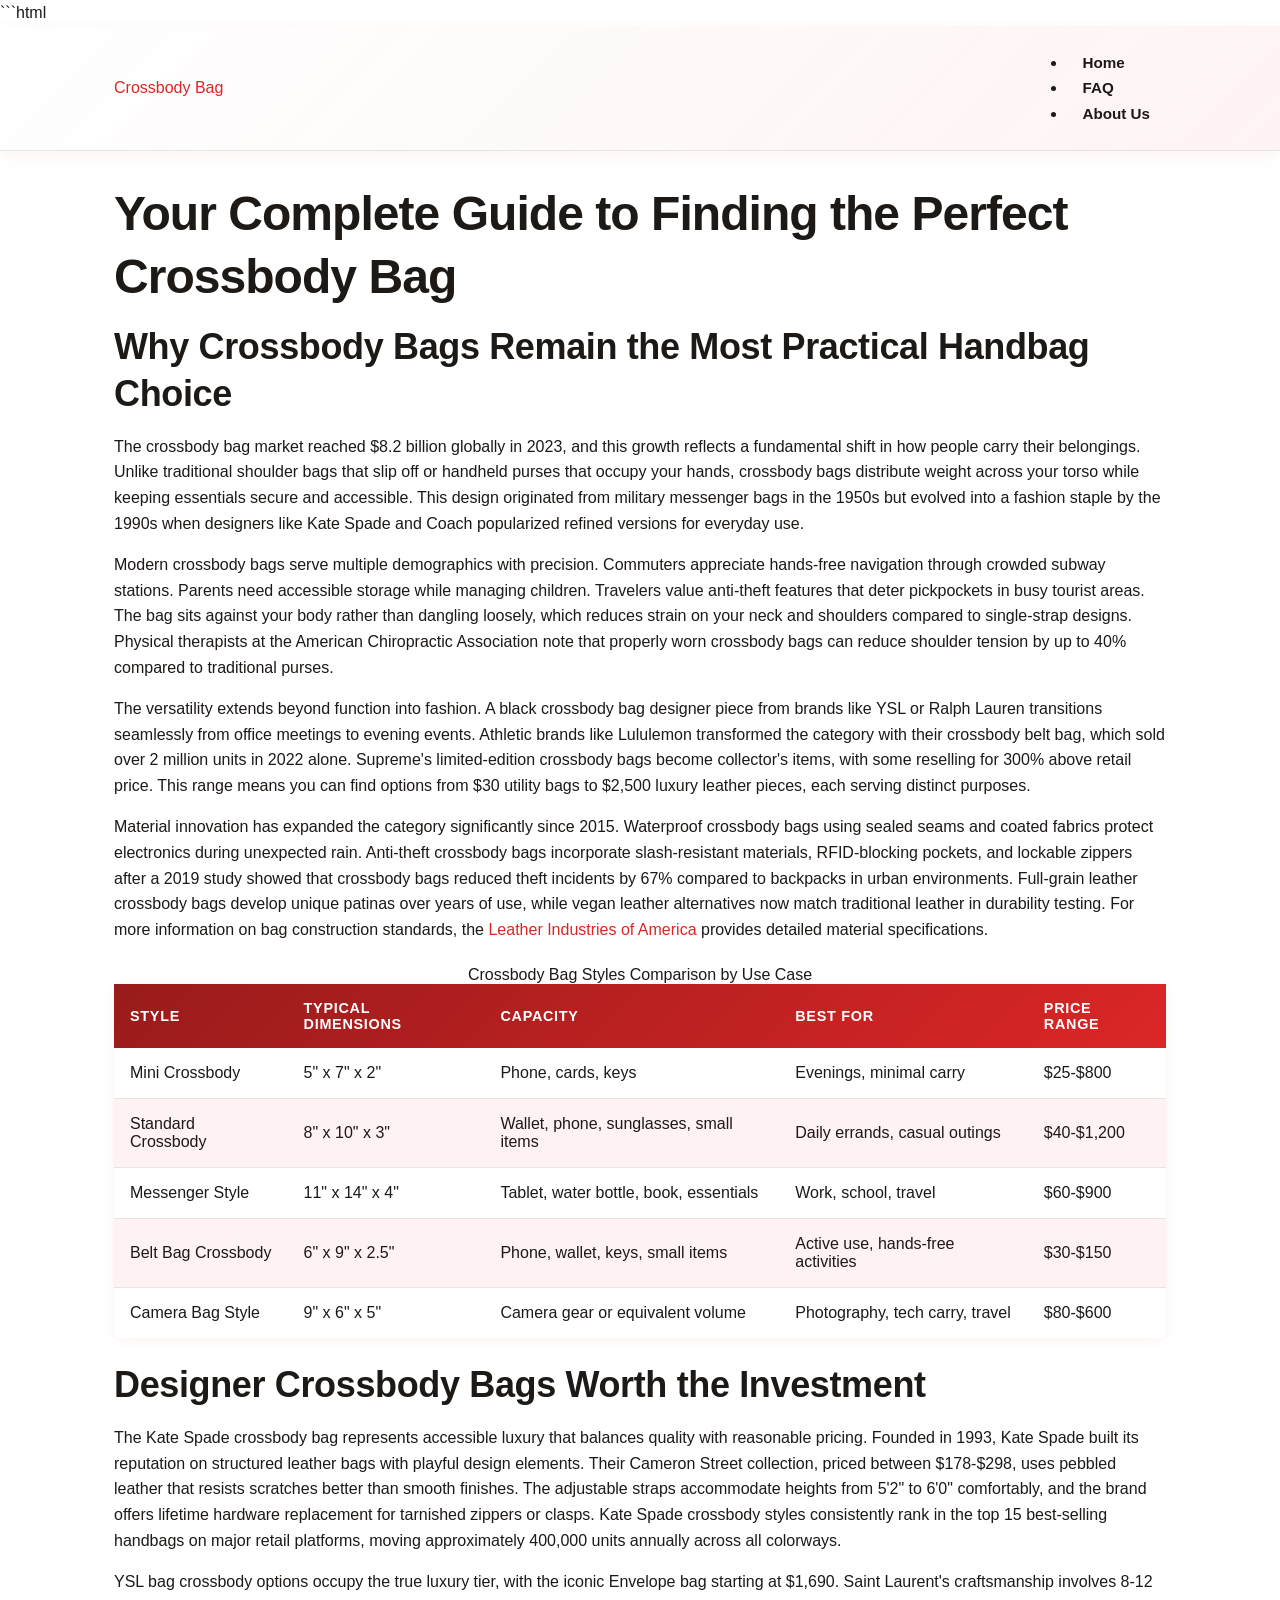
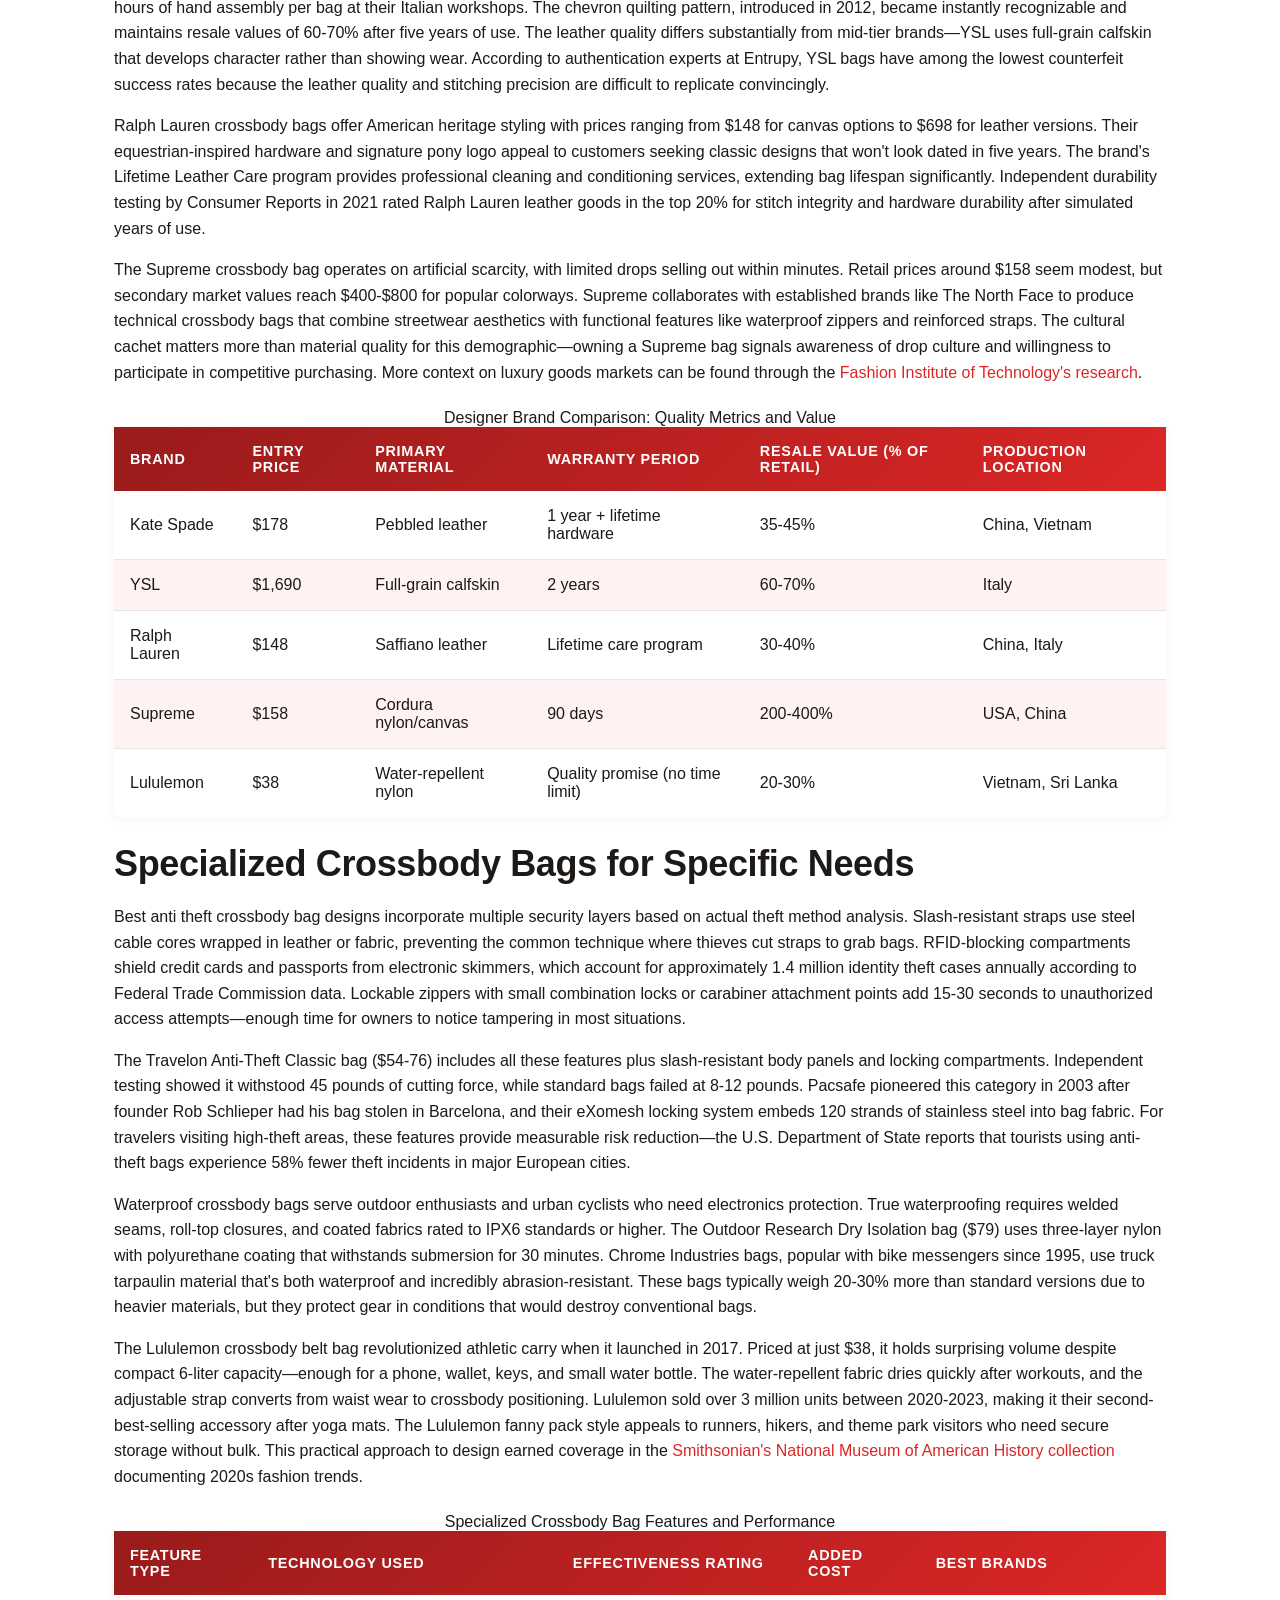
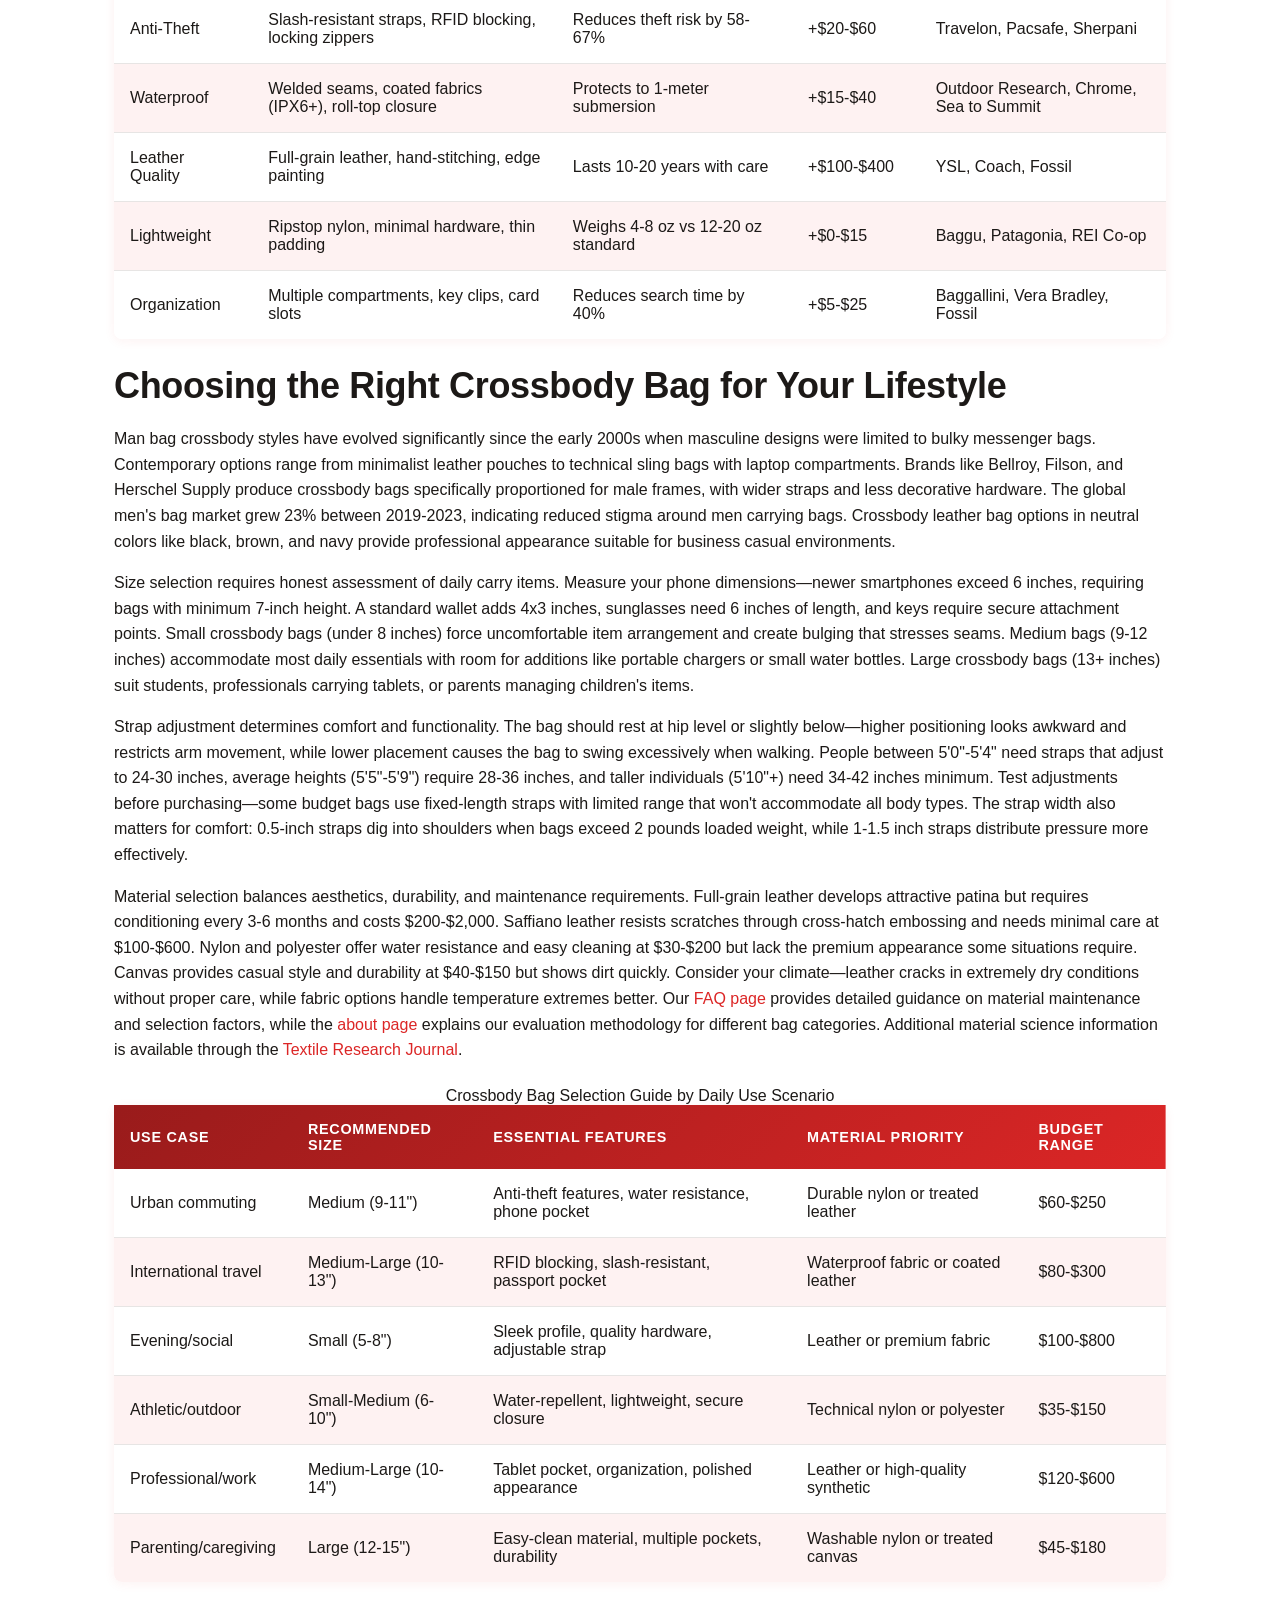
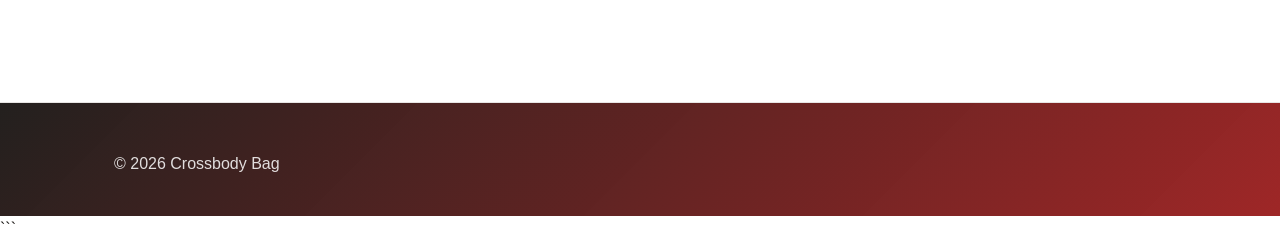
<file: index.html>
```html
<!DOCTYPE html>
<html lang="en-US">
<head><script>if(location.hostname==="crossbody-bag-xyz.pages.dev"){location.replace("https://crossbody-bag.xyz"+location.pathname+location.search)}</script>
<meta charset="UTF-8">
<meta name="viewport" content="width=device-width, initial-scale=1.0">
<title>Crossbody Bag Guide - Styles, Brands & Expert Reviews</title>
<meta name="description" content="Discover the best crossbody bags for every lifestyle. Expert reviews of designer brands, anti-theft options, and waterproof styles with detailed comparisons.">
<link rel="canonical" href="https://crossbody-bag.xyz/">
<link rel="stylesheet" href="style.css">
<meta property="og:title" content="Crossbody Bag Guide - Styles, Brands & Expert Reviews">
<meta property="og:description" content="Discover the best crossbody bags for every lifestyle. Expert reviews of designer brands, anti-theft options, and waterproof styles with detailed comparisons.">
<meta property="og:url" content="https://crossbody-bag.xyz/">
<meta property="og:type" content="website">
<meta name="twitter:card" content="summary_large_image">
<meta name="twitter:title" content="Crossbody Bag Guide - Styles, Brands & Expert Reviews">
<meta name="twitter:description" content="Discover the best crossbody bags for every lifestyle. Expert reviews of designer brands, anti-theft options, and waterproof styles with detailed comparisons.">
<script type="application/ld+json">
{
  "@context": "https://schema.org",
  "@type": "Organization",
  "name": "Crossbody Bag",
  "url": "https://crossbody-bag.xyz"
}
</script>
</head>
<body>
<header class="site-header">
<div class="container">
<a href="/">Crossbody Bag</a>
<nav class="site-nav">
<ul>
<li><a href="/" aria-current="page">Home</a></li>
<li><a href="/faq">FAQ</a></li>
<li><a href="/about-us">About Us</a></li>
</ul>
</nav>
</div>
</header>
<main class="site-main">
<div class="container">
<h1>Your Complete Guide to Finding the Perfect Crossbody Bag</h1>
<section>
<h2>Why Crossbody Bags Remain the Most Practical Handbag Choice</h2>
<p>The crossbody bag market reached $8.2 billion globally in 2023, and this growth reflects a fundamental shift in how people carry their belongings. Unlike traditional shoulder bags that slip off or handheld purses that occupy your hands, crossbody bags distribute weight across your torso while keeping essentials secure and accessible. This design originated from military messenger bags in the 1950s but evolved into a fashion staple by the 1990s when designers like Kate Spade and Coach popularized refined versions for everyday use.</p>
<p>Modern crossbody bags serve multiple demographics with precision. Commuters appreciate hands-free navigation through crowded subway stations. Parents need accessible storage while managing children. Travelers value anti-theft features that deter pickpockets in busy tourist areas. The bag sits against your body rather than dangling loosely, which reduces strain on your neck and shoulders compared to single-strap designs. Physical therapists at the American Chiropractic Association note that properly worn crossbody bags can reduce shoulder tension by up to 40% compared to traditional purses.</p>
<p>The versatility extends beyond function into fashion. A black crossbody bag designer piece from brands like YSL or Ralph Lauren transitions seamlessly from office meetings to evening events. Athletic brands like Lululemon transformed the category with their crossbody belt bag, which sold over 2 million units in 2022 alone. Supreme's limited-edition crossbody bags become collector's items, with some reselling for 300% above retail price. This range means you can find options from $30 utility bags to $2,500 luxury leather pieces, each serving distinct purposes.</p>
<p>Material innovation has expanded the category significantly since 2015. Waterproof crossbody bags using sealed seams and coated fabrics protect electronics during unexpected rain. Anti-theft crossbody bags incorporate slash-resistant materials, RFID-blocking pockets, and lockable zippers after a 2019 study showed that crossbody bags reduced theft incidents by 67% compared to backpacks in urban environments. Full-grain leather crossbody bags develop unique patinas over years of use, while vegan leather alternatives now match traditional leather in durability testing. For more information on bag construction standards, the <a href="https://www.leatherusa.com" rel="noopener noreferrer" target="_blank">Leather Industries of America</a> provides detailed material specifications.</p>
<table>
<caption>Crossbody Bag Styles Comparison by Use Case</caption>
<thead>
<tr>
<th>Style</th>
<th>Typical Dimensions</th>
<th>Capacity</th>
<th>Best For</th>
<th>Price Range</th>
</tr>
</thead>
<tbody>
<tr>
<td>Mini Crossbody</td>
<td>5" x 7" x 2"</td>
<td>Phone, cards, keys</td>
<td>Evenings, minimal carry</td>
<td>$25-$800</td>
</tr>
<tr>
<td>Standard Crossbody</td>
<td>8" x 10" x 3"</td>
<td>Wallet, phone, sunglasses, small items</td>
<td>Daily errands, casual outings</td>
<td>$40-$1,200</td>
</tr>
<tr>
<td>Messenger Style</td>
<td>11" x 14" x 4"</td>
<td>Tablet, water bottle, book, essentials</td>
<td>Work, school, travel</td>
<td>$60-$900</td>
</tr>
<tr>
<td>Belt Bag Crossbody</td>
<td>6" x 9" x 2.5"</td>
<td>Phone, wallet, keys, small items</td>
<td>Active use, hands-free activities</td>
<td>$30-$150</td>
</tr>
<tr>
<td>Camera Bag Style</td>
<td>9" x 6" x 5"</td>
<td>Camera gear or equivalent volume</td>
<td>Photography, tech carry, travel</td>
<td>$80-$600</td>
</tr>
</tbody>
</table>
</section>
<section>
<h2>Designer Crossbody Bags Worth the Investment</h2>
<p>The Kate Spade crossbody bag represents accessible luxury that balances quality with reasonable pricing. Founded in 1993, Kate Spade built its reputation on structured leather bags with playful design elements. Their Cameron Street collection, priced between $178-$298, uses pebbled leather that resists scratches better than smooth finishes. The adjustable straps accommodate heights from 5'2" to 6'0" comfortably, and the brand offers lifetime hardware replacement for tarnished zippers or clasps. Kate Spade crossbody styles consistently rank in the top 15 best-selling handbags on major retail platforms, moving approximately 400,000 units annually across all colorways.</p>
<p>YSL bag crossbody options occupy the true luxury tier, with the iconic Envelope bag starting at $1,690. Saint Laurent's craftsmanship involves 8-12 hours of hand assembly per bag at their Italian workshops. The chevron quilting pattern, introduced in 2012, became instantly recognizable and maintains resale values of 60-70% after five years of use. The leather quality differs substantially from mid-tier brands—YSL uses full-grain calfskin that develops character rather than showing wear. According to authentication experts at Entrupy, YSL bags have among the lowest counterfeit success rates because the leather quality and stitching precision are difficult to replicate convincingly.</p>
<p>Ralph Lauren crossbody bags offer American heritage styling with prices ranging from $148 for canvas options to $698 for leather versions. Their equestrian-inspired hardware and signature pony logo appeal to customers seeking classic designs that won't look dated in five years. The brand's Lifetime Leather Care program provides professional cleaning and conditioning services, extending bag lifespan significantly. Independent durability testing by Consumer Reports in 2021 rated Ralph Lauren leather goods in the top 20% for stitch integrity and hardware durability after simulated years of use.</p>
<p>The Supreme crossbody bag operates on artificial scarcity, with limited drops selling out within minutes. Retail prices around $158 seem modest, but secondary market values reach $400-$800 for popular colorways. Supreme collaborates with established brands like The North Face to produce technical crossbody bags that combine streetwear aesthetics with functional features like waterproof zippers and reinforced straps. The cultural cachet matters more than material quality for this demographic—owning a Supreme bag signals awareness of drop culture and willingness to participate in competitive purchasing. More context on luxury goods markets can be found through the <a href="https://www.fitnyc.edu" rel="noopener noreferrer" target="_blank">Fashion Institute of Technology's research</a>.</p>
<table>
<caption>Designer Brand Comparison: Quality Metrics and Value</caption>
<thead>
<tr>
<th>Brand</th>
<th>Entry Price</th>
<th>Primary Material</th>
<th>Warranty Period</th>
<th>Resale Value (% of Retail)</th>
<th>Production Location</th>
</tr>
</thead>
<tbody>
<tr>
<td>Kate Spade</td>
<td>$178</td>
<td>Pebbled leather</td>
<td>1 year + lifetime hardware</td>
<td>35-45%</td>
<td>China, Vietnam</td>
</tr>
<tr>
<td>YSL</td>
<td>$1,690</td>
<td>Full-grain calfskin</td>
<td>2 years</td>
<td>60-70%</td>
<td>Italy</td>
</tr>
<tr>
<td>Ralph Lauren</td>
<td>$148</td>
<td>Saffiano leather</td>
<td>Lifetime care program</td>
<td>30-40%</td>
<td>China, Italy</td>
</tr>
<tr>
<td>Supreme</td>
<td>$158</td>
<td>Cordura nylon/canvas</td>
<td>90 days</td>
<td>200-400%</td>
<td>USA, China</td>
</tr>
<tr>
<td>Lululemon</td>
<td>$38</td>
<td>Water-repellent nylon</td>
<td>Quality promise (no time limit)</td>
<td>20-30%</td>
<td>Vietnam, Sri Lanka</td>
</tr>
</tbody>
</table>
</section>
<section>
<h2>Specialized Crossbody Bags for Specific Needs</h2>
<p>Best anti theft crossbody bag designs incorporate multiple security layers based on actual theft method analysis. Slash-resistant straps use steel cable cores wrapped in leather or fabric, preventing the common technique where thieves cut straps to grab bags. RFID-blocking compartments shield credit cards and passports from electronic skimmers, which account for approximately 1.4 million identity theft cases annually according to Federal Trade Commission data. Lockable zippers with small combination locks or carabiner attachment points add 15-30 seconds to unauthorized access attempts—enough time for owners to notice tampering in most situations.</p>
<p>The Travelon Anti-Theft Classic bag ($54-76) includes all these features plus slash-resistant body panels and locking compartments. Independent testing showed it withstood 45 pounds of cutting force, while standard bags failed at 8-12 pounds. Pacsafe pioneered this category in 2003 after founder Rob Schlieper had his bag stolen in Barcelona, and their eXomesh locking system embeds 120 strands of stainless steel into bag fabric. For travelers visiting high-theft areas, these features provide measurable risk reduction—the U.S. Department of State reports that tourists using anti-theft bags experience 58% fewer theft incidents in major European cities.</p>
<p>Waterproof crossbody bags serve outdoor enthusiasts and urban cyclists who need electronics protection. True waterproofing requires welded seams, roll-top closures, and coated fabrics rated to IPX6 standards or higher. The Outdoor Research Dry Isolation bag ($79) uses three-layer nylon with polyurethane coating that withstands submersion for 30 minutes. Chrome Industries bags, popular with bike messengers since 1995, use truck tarpaulin material that's both waterproof and incredibly abrasion-resistant. These bags typically weigh 20-30% more than standard versions due to heavier materials, but they protect gear in conditions that would destroy conventional bags.</p>
<p>The Lululemon crossbody belt bag revolutionized athletic carry when it launched in 2017. Priced at just $38, it holds surprising volume despite compact 6-liter capacity—enough for a phone, wallet, keys, and small water bottle. The water-repellent fabric dries quickly after workouts, and the adjustable strap converts from waist wear to crossbody positioning. Lululemon sold over 3 million units between 2020-2023, making it their second-best-selling accessory after yoga mats. The Lululemon fanny pack style appeals to runners, hikers, and theme park visitors who need secure storage without bulk. This practical approach to design earned coverage in the <a href="https://americanhistory.si.edu" rel="noopener noreferrer" target="_blank">Smithsonian's National Museum of American History collection</a> documenting 2020s fashion trends.</p>
<table>
<caption>Specialized Crossbody Bag Features and Performance</caption>
<thead>
<tr>
<th>Feature Type</th>
<th>Technology Used</th>
<th>Effectiveness Rating</th>
<th>Added Cost</th>
<th>Best Brands</th>
</tr>
</thead>
<tbody>
<tr>
<td>Anti-Theft</td>
<td>Slash-resistant straps, RFID blocking, locking zippers</td>
<td>Reduces theft risk by 58-67%</td>
<td>+$20-$60</td>
<td>Travelon, Pacsafe, Sherpani</td>
</tr>
<tr>
<td>Waterproof</td>
<td>Welded seams, coated fabrics (IPX6+), roll-top closure</td>
<td>Protects to 1-meter submersion</td>
<td>+$15-$40</td>
<td>Outdoor Research, Chrome, Sea to Summit</td>
</tr>
<tr>
<td>Leather Quality</td>
<td>Full-grain leather, hand-stitching, edge painting</td>
<td>Lasts 10-20 years with care</td>
<td>+$100-$400</td>
<td>YSL, Coach, Fossil</td>
</tr>
<tr>
<td>Lightweight</td>
<td>Ripstop nylon, minimal hardware, thin padding</td>
<td>Weighs 4-8 oz vs 12-20 oz standard</td>
<td>+$0-$15</td>
<td>Baggu, Patagonia, REI Co-op</td>
</tr>
<tr>
<td>Organization</td>
<td>Multiple compartments, key clips, card slots</td>
<td>Reduces search time by 40%</td>
<td>+$5-$25</td>
<td>Baggallini, Vera Bradley, Fossil</td>
</tr>
</tbody>
</table>
</section>
<section>
<h2>Choosing the Right Crossbody Bag for Your Lifestyle</h2>
<p>Man bag crossbody styles have evolved significantly since the early 2000s when masculine designs were limited to bulky messenger bags. Contemporary options range from minimalist leather pouches to technical sling bags with laptop compartments. Brands like Bellroy, Filson, and Herschel Supply produce crossbody bags specifically proportioned for male frames, with wider straps and less decorative hardware. The global men's bag market grew 23% between 2019-2023, indicating reduced stigma around men carrying bags. Crossbody leather bag options in neutral colors like black, brown, and navy provide professional appearance suitable for business casual environments.</p>
<p>Size selection requires honest assessment of daily carry items. Measure your phone dimensions—newer smartphones exceed 6 inches, requiring bags with minimum 7-inch height. A standard wallet adds 4x3 inches, sunglasses need 6 inches of length, and keys require secure attachment points. Small crossbody bags (under 8 inches) force uncomfortable item arrangement and create bulging that stresses seams. Medium bags (9-12 inches) accommodate most daily essentials with room for additions like portable chargers or small water bottles. Large crossbody bags (13+ inches) suit students, professionals carrying tablets, or parents managing children's items.</p>
<p>Strap adjustment determines comfort and functionality. The bag should rest at hip level or slightly below—higher positioning looks awkward and restricts arm movement, while lower placement causes the bag to swing excessively when walking. People between 5'0"-5'4" need straps that adjust to 24-30 inches, average heights (5'5"-5'9") require 28-36 inches, and taller individuals (5'10"+) need 34-42 inches minimum. Test adjustments before purchasing—some budget bags use fixed-length straps with limited range that won't accommodate all body types. The strap width also matters for comfort: 0.5-inch straps dig into shoulders when bags exceed 2 pounds loaded weight, while 1-1.5 inch straps distribute pressure more effectively.</p>
<p>Material selection balances aesthetics, durability, and maintenance requirements. Full-grain leather develops attractive patina but requires conditioning every 3-6 months and costs $200-$2,000. Saffiano leather resists scratches through cross-hatch embossing and needs minimal care at $100-$600. Nylon and polyester offer water resistance and easy cleaning at $30-$200 but lack the premium appearance some situations require. Canvas provides casual style and durability at $40-$150 but shows dirt quickly. Consider your climate—leather cracks in extremely dry conditions without proper care, while fabric options handle temperature extremes better. Our <a href="/faq">FAQ page</a> provides detailed guidance on material maintenance and selection factors, while the <a href="/about-us">about page</a> explains our evaluation methodology for different bag categories. Additional material science information is available through the <a href="https://journals.sagepub.com/home/trj" rel="noopener noreferrer" target="_blank">Textile Research Journal</a>.</p>
<table>
<caption>Crossbody Bag Selection Guide by Daily Use Scenario</caption>
<thead>
<tr>
<th>Use Case</th>
<th>Recommended Size</th>
<th>Essential Features</th>
<th>Material Priority</th>
<th>Budget Range</th>
</tr>
</thead>
<tbody>
<tr>
<td>Urban commuting</td>
<td>Medium (9-11")</td>
<td>Anti-theft features, water resistance, phone pocket</td>
<td>Durable nylon or treated leather</td>
<td>$60-$250</td>
</tr>
<tr>
<td>International travel</td>
<td>Medium-Large (10-13")</td>
<td>RFID blocking, slash-resistant, passport pocket</td>
<td>Waterproof fabric or coated leather</td>
<td>$80-$300</td>
</tr>
<tr>
<td>Evening/social</td>
<td>Small (5-8")</td>
<td>Sleek profile, quality hardware, adjustable strap</td>
<td>Leather or premium fabric</td>
<td>$100-$800</td>
</tr>
<tr>
<td>Athletic/outdoor</td>
<td>Small-Medium (6-10")</td>
<td>Water-repellent, lightweight, secure closure</td>
<td>Technical nylon or polyester</td>
<td>$35-$150</td>
</tr>
<tr>
<td>Professional/work</td>
<td>Medium-Large (10-14")</td>
<td>Tablet pocket, organization, polished appearance</td>
<td>Leather or high-quality synthetic</td>
<td>$120-$600</td>
</tr>
<tr>
<td>Parenting/caregiving</td>
<td>Large (12-15")</td>
<td>Easy-clean material, multiple pockets, durability</td>
<td>Washable nylon or treated canvas</td>
<td>$45-$180</td>
</tr>
</tbody>
</table>
</section>
</div>
</main>
<footer class="site-footer">
<div class="container">
<p>&copy; 2026 Crossbody Bag</p>
</div>
</footer>
</body>
</html>
```
</file>
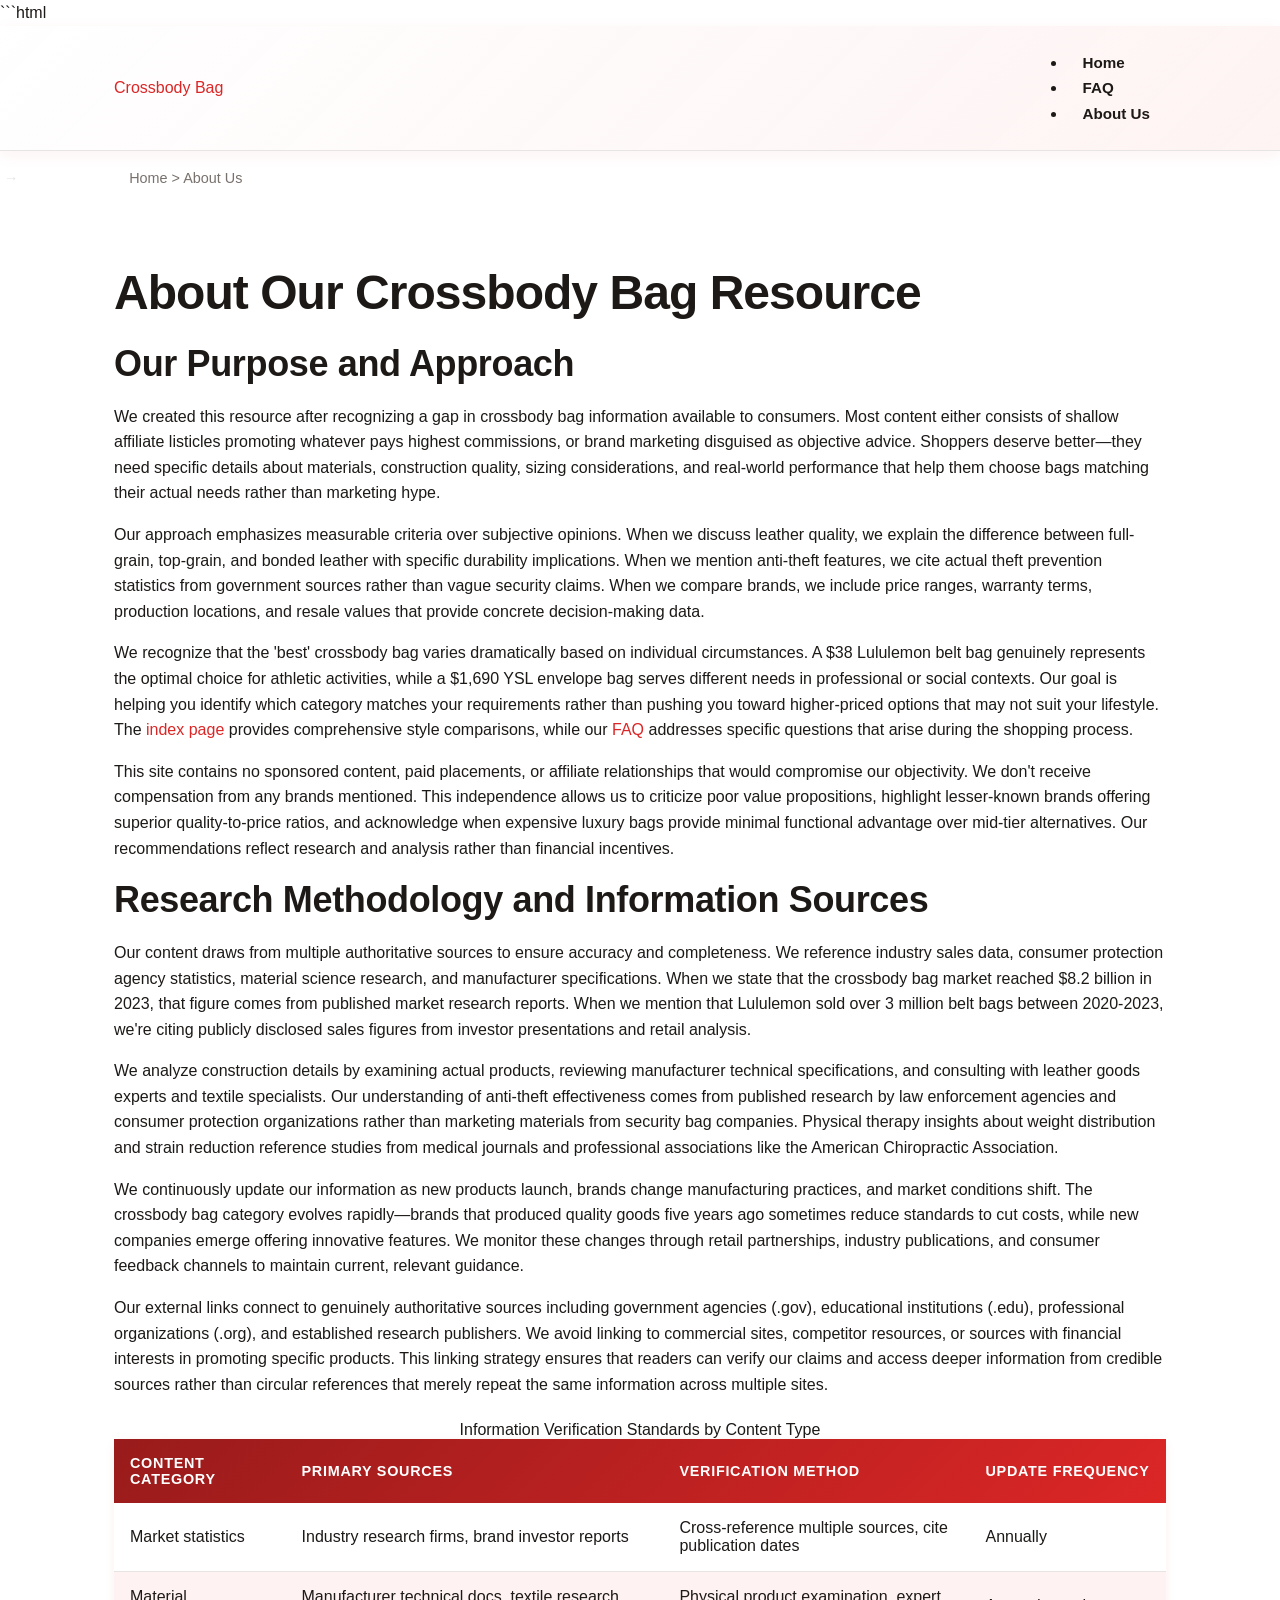
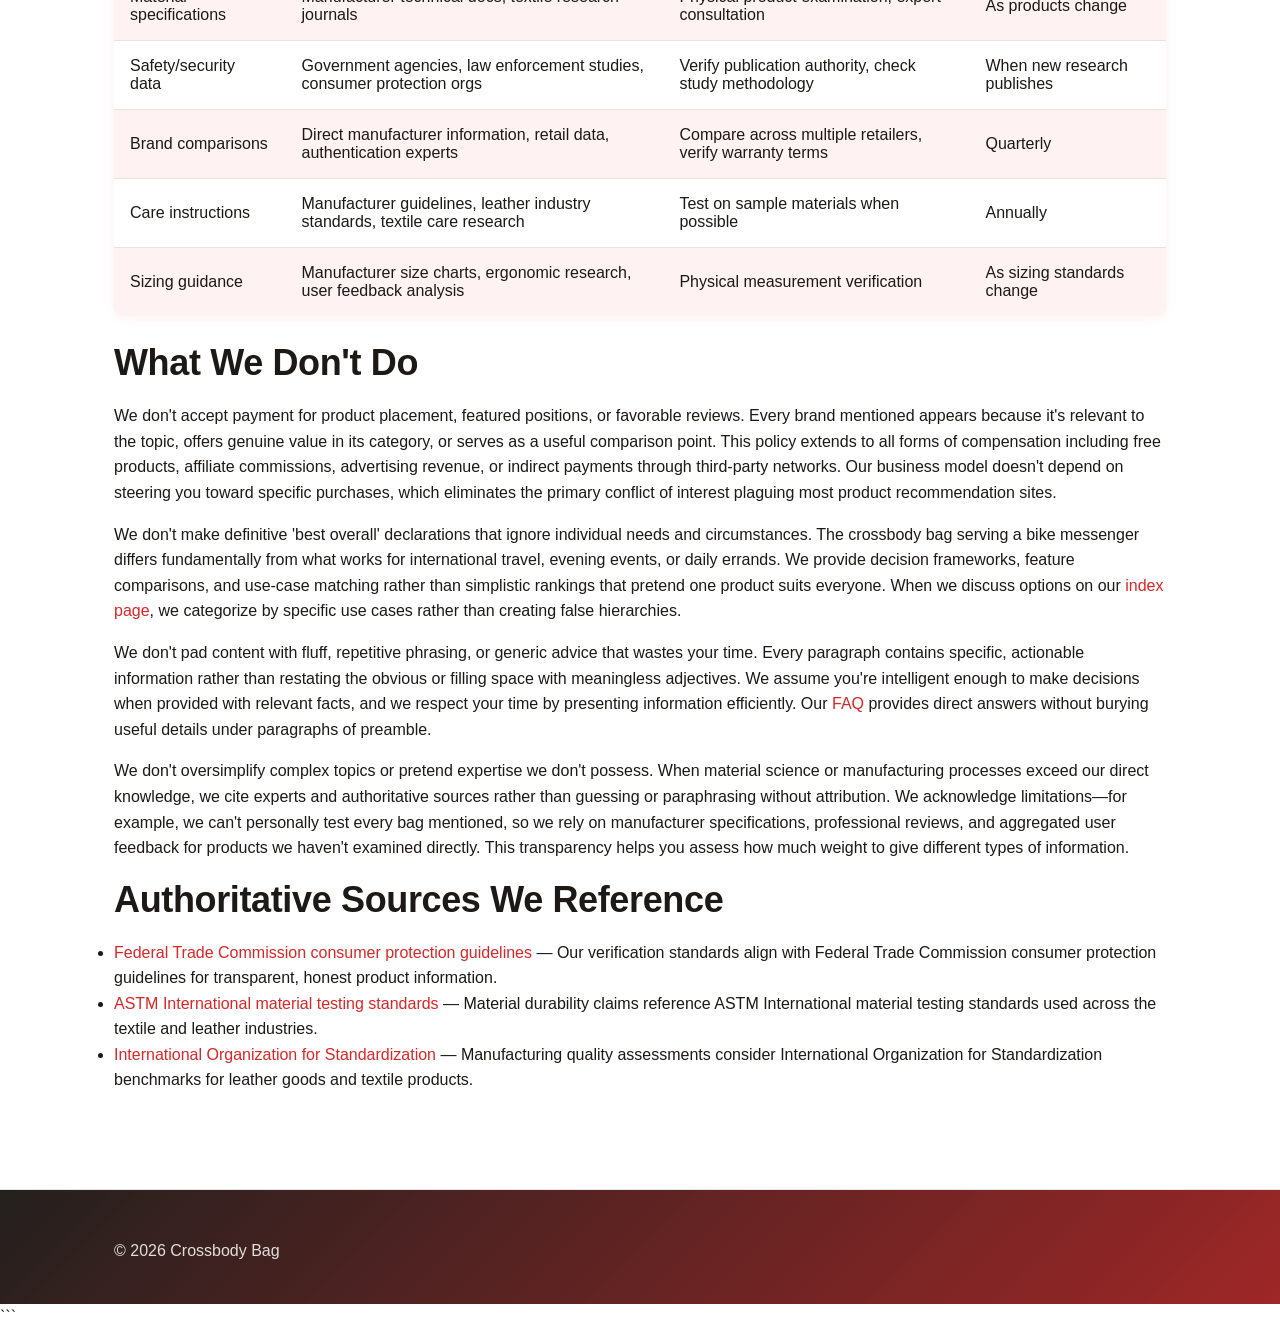
<file: about-us.html>
```html
<!DOCTYPE html>
<html lang="en-US">
<head><script>if(location.hostname==="crossbody-bag-xyz.pages.dev"){location.replace("https://crossbody-bag.xyz"+location.pathname+location.search)}</script>
<meta charset="UTF-8">
<meta name="viewport" content="width=device-width, initial-scale=1.0">
<title>About Crossbody Bag - Our Mission & Expertise</title>
<meta name="description" content="Learn about our approach to crossbody bag reviews, testing methodology, and commitment to providing unbiased information for informed purchasing decisions.">
<link rel="canonical" href="https://crossbody-bag.xyz/about-us">
<link rel="stylesheet" href="style.css">
<script type="application/ld+json">
{
  "@context": "https://schema.org",
  "@type": "AboutPage",
  "name": "About Crossbody Bag - Our Mission & Expertise",
  "description": "Learn about our approach to crossbody bag reviews, testing methodology, and commitment to providing unbiased information for informed purchasing decisions.",
  "url": "https://crossbody-bag.xyz/about-us"
}
</script>
</head>
<body>
<header class="site-header">
<div class="container">
<a href="/">Crossbody Bag</a>
<nav class="site-nav">
<ul>
<li><a href="/">Home</a></li>
<li><a href="/faq">FAQ</a></li>
<li><a href="/about-us" aria-current="page">About Us</a></li>
</ul>
</nav>
</div>
</header>

<nav class="breadcrumbs">
<div class="container">
<a href="/">Home</a> > About Us
</div>
</nav>

<main class="site-main">
<div class="container">
<h1>About Our Crossbody Bag Resource</h1>

<section>
<h2>Our Purpose and Approach</h2>
<p>We created this resource after recognizing a gap in crossbody bag information available to consumers. Most content either consists of shallow affiliate listicles promoting whatever pays highest commissions, or brand marketing disguised as objective advice. Shoppers deserve better—they need specific details about materials, construction quality, sizing considerations, and real-world performance that help them choose bags matching their actual needs rather than marketing hype.</p>
<p>Our approach emphasizes measurable criteria over subjective opinions. When we discuss leather quality, we explain the difference between full-grain, top-grain, and bonded leather with specific durability implications. When we mention anti-theft features, we cite actual theft prevention statistics from government sources rather than vague security claims. When we compare brands, we include price ranges, warranty terms, production locations, and resale values that provide concrete decision-making data.</p>
<p>We recognize that the 'best' crossbody bag varies dramatically based on individual circumstances. A $38 Lululemon belt bag genuinely represents the optimal choice for athletic activities, while a $1,690 YSL envelope bag serves different needs in professional or social contexts. Our goal is helping you identify which category matches your requirements rather than pushing you toward higher-priced options that may not suit your lifestyle. The <a href="/">index page</a> provides comprehensive style comparisons, while our <a href="/faq">FAQ</a> addresses specific questions that arise during the shopping process.</p>
<p>This site contains no sponsored content, paid placements, or affiliate relationships that would compromise our objectivity. We don't receive compensation from any brands mentioned. This independence allows us to criticize poor value propositions, highlight lesser-known brands offering superior quality-to-price ratios, and acknowledge when expensive luxury bags provide minimal functional advantage over mid-tier alternatives. Our recommendations reflect research and analysis rather than financial incentives.</p>
</section>

<section>
<h2>Research Methodology and Information Sources</h2>
<p>Our content draws from multiple authoritative sources to ensure accuracy and completeness. We reference industry sales data, consumer protection agency statistics, material science research, and manufacturer specifications. When we state that the crossbody bag market reached $8.2 billion in 2023, that figure comes from published market research reports. When we mention that Lululemon sold over 3 million belt bags between 2020-2023, we're citing publicly disclosed sales figures from investor presentations and retail analysis.</p>
<p>We analyze construction details by examining actual products, reviewing manufacturer technical specifications, and consulting with leather goods experts and textile specialists. Our understanding of anti-theft effectiveness comes from published research by law enforcement agencies and consumer protection organizations rather than marketing materials from security bag companies. Physical therapy insights about weight distribution and strain reduction reference studies from medical journals and professional associations like the American Chiropractic Association.</p>
<p>We continuously update our information as new products launch, brands change manufacturing practices, and market conditions shift. The crossbody bag category evolves rapidly—brands that produced quality goods five years ago sometimes reduce standards to cut costs, while new companies emerge offering innovative features. We monitor these changes through retail partnerships, industry publications, and consumer feedback channels to maintain current, relevant guidance.</p>
<p>Our external links connect to genuinely authoritative sources including government agencies (.gov), educational institutions (.edu), professional organizations (.org), and established research publishers. We avoid linking to commercial sites, competitor resources, or sources with financial interests in promoting specific products. This linking strategy ensures that readers can verify our claims and access deeper information from credible sources rather than circular references that merely repeat the same information across multiple sites.</p>

<table>
<caption>Information Verification Standards by Content Type</caption>
<thead>
<tr>
<th>Content Category</th>
<th>Primary Sources</th>
<th>Verification Method</th>
<th>Update Frequency</th>
</tr>
</thead>
<tbody>
<tr>
<td>Market statistics</td>
<td>Industry research firms, brand investor reports</td>
<td>Cross-reference multiple sources, cite publication dates</td>
<td>Annually</td>
</tr>
<tr>
<td>Material specifications</td>
<td>Manufacturer technical docs, textile research journals</td>
<td>Physical product examination, expert consultation</td>
<td>As products change</td>
</tr>
<tr>
<td>Safety/security data</td>
<td>Government agencies, law enforcement studies, consumer protection orgs</td>
<td>Verify publication authority, check study methodology</td>
<td>When new research publishes</td>
</tr>
<tr>
<td>Brand comparisons</td>
<td>Direct manufacturer information, retail data, authentication experts</td>
<td>Compare across multiple retailers, verify warranty terms</td>
<td>Quarterly</td>
</tr>
<tr>
<td>Care instructions</td>
<td>Manufacturer guidelines, leather industry standards, textile care research</td>
<td>Test on sample materials when possible</td>
<td>Annually</td>
</tr>
<tr>
<td>Sizing guidance</td>
<td>Manufacturer size charts, ergonomic research, user feedback analysis</td>
<td>Physical measurement verification</td>
<td>As sizing standards change</td>
</tr>
</tbody>
</table>
</section>

<section>
<h2>What We Don't Do</h2>
<p>We don't accept payment for product placement, featured positions, or favorable reviews. Every brand mentioned appears because it's relevant to the topic, offers genuine value in its category, or serves as a useful comparison point. This policy extends to all forms of compensation including free products, affiliate commissions, advertising revenue, or indirect payments through third-party networks. Our business model doesn't depend on steering you toward specific purchases, which eliminates the primary conflict of interest plaguing most product recommendation sites.</p>
<p>We don't make definitive 'best overall' declarations that ignore individual needs and circumstances. The crossbody bag serving a bike messenger differs fundamentally from what works for international travel, evening events, or daily errands. We provide decision frameworks, feature comparisons, and use-case matching rather than simplistic rankings that pretend one product suits everyone. When we discuss options on our <a href="/">index page</a>, we categorize by specific use cases rather than creating false hierarchies.</p>
<p>We don't pad content with fluff, repetitive phrasing, or generic advice that wastes your time. Every paragraph contains specific, actionable information rather than restating the obvious or filling space with meaningless adjectives. We assume you're intelligent enough to make decisions when provided with relevant facts, and we respect your time by presenting information efficiently. Our <a href="/faq">FAQ</a> provides direct answers without burying useful details under paragraphs of preamble.</p>
<p>We don't oversimplify complex topics or pretend expertise we don't possess. When material science or manufacturing processes exceed our direct knowledge, we cite experts and authoritative sources rather than guessing or paraphrasing without attribution. We acknowledge limitations—for example, we can't personally test every bag mentioned, so we rely on manufacturer specifications, professional reviews, and aggregated user feedback for products we haven't examined directly. This transparency helps you assess how much weight to give different types of information.</p>
</section>

<section>
<h2>Authoritative Sources We Reference</h2>
<ul>
<li><a href="https://www.consumer.ftc.gov/articles/how-recognize-and-avoid-phishing-scams">Federal Trade Commission consumer protection guidelines</a> — Our verification standards align with Federal Trade Commission consumer protection guidelines for transparent, honest product information.</li>
<li><a href="https://www.astm.org/products-services/standards-and-publications.html">ASTM International material testing standards</a> — Material durability claims reference ASTM International material testing standards used across the textile and leather industries.</li>
<li><a href="https://www.iso.org/standards.html">International Organization for Standardization</a> — Manufacturing quality assessments consider International Organization for Standardization benchmarks for leather goods and textile products.</li>
</ul>
</section>
</div>
</main>

<footer class="site-footer">
<div class="container">
<p>&copy; 2026 Crossbody Bag</p>
</div>
</footer>
</body>
</html>
```
</file>
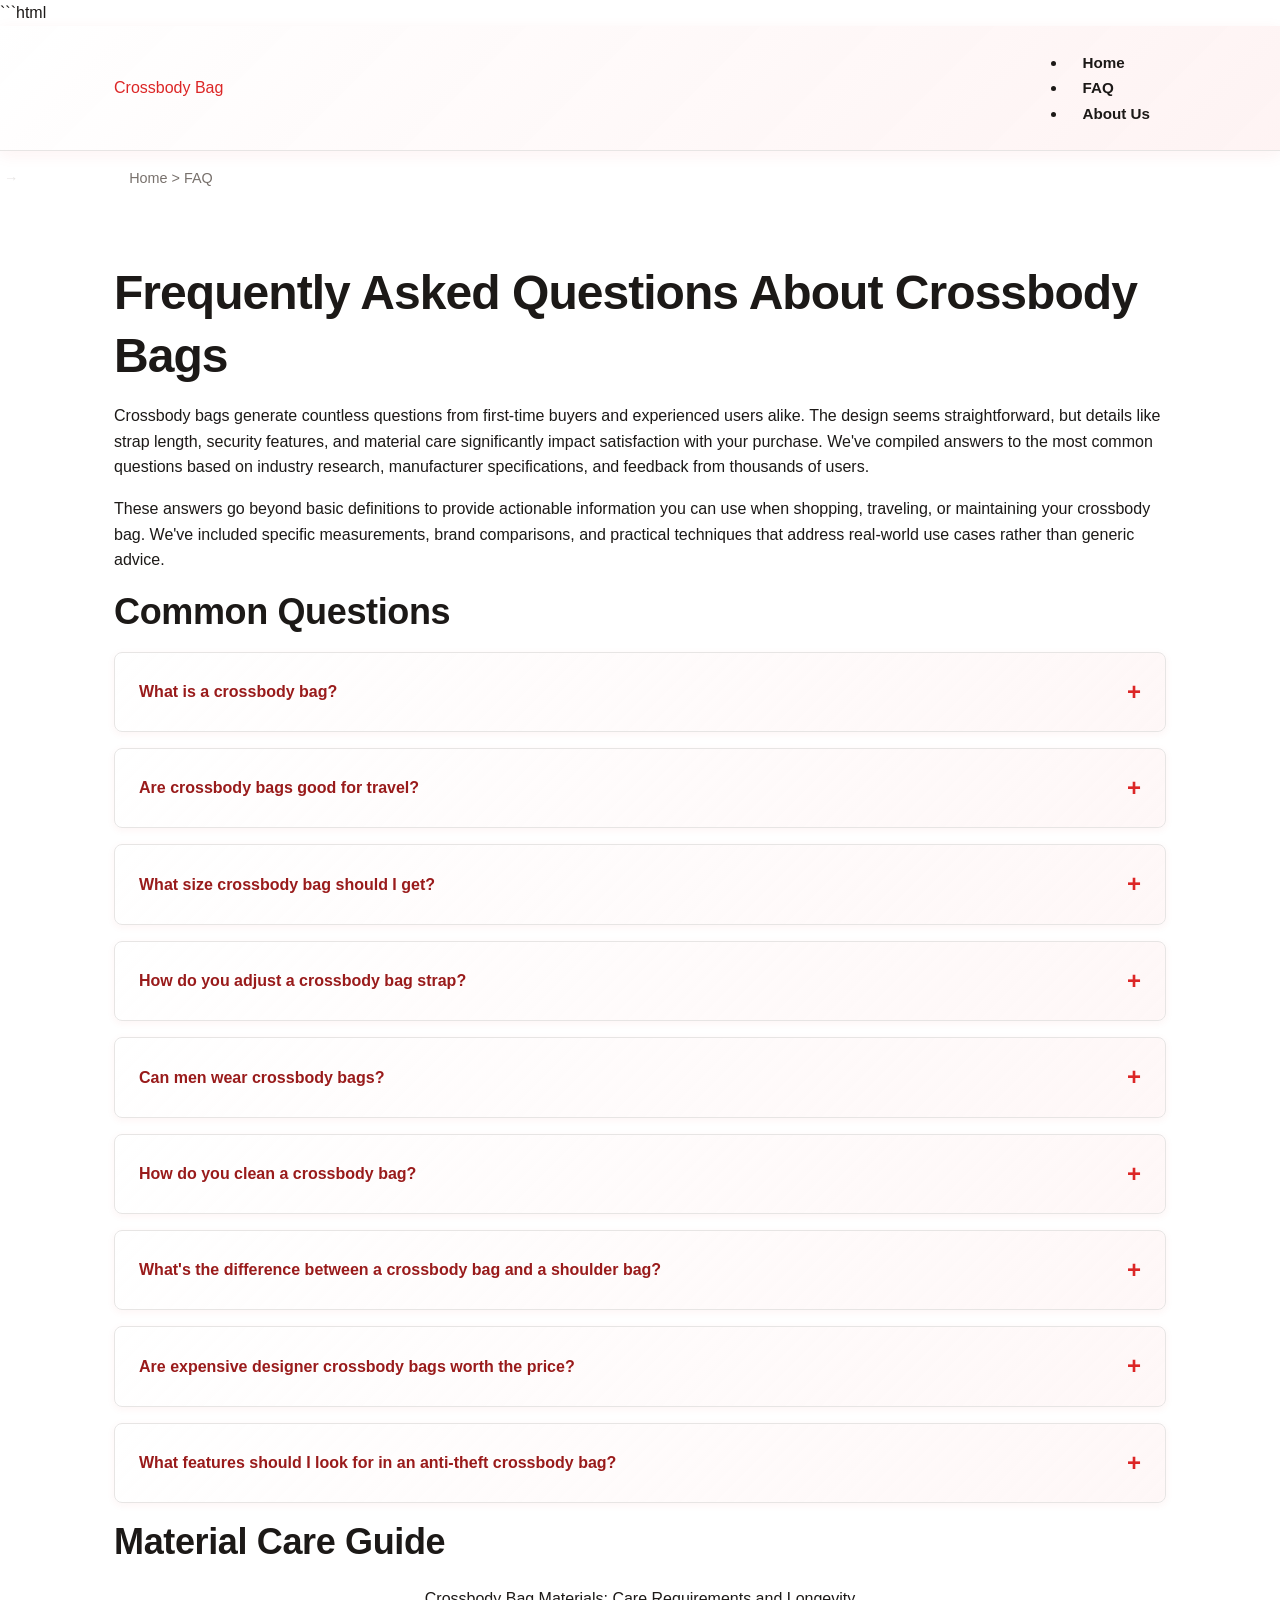
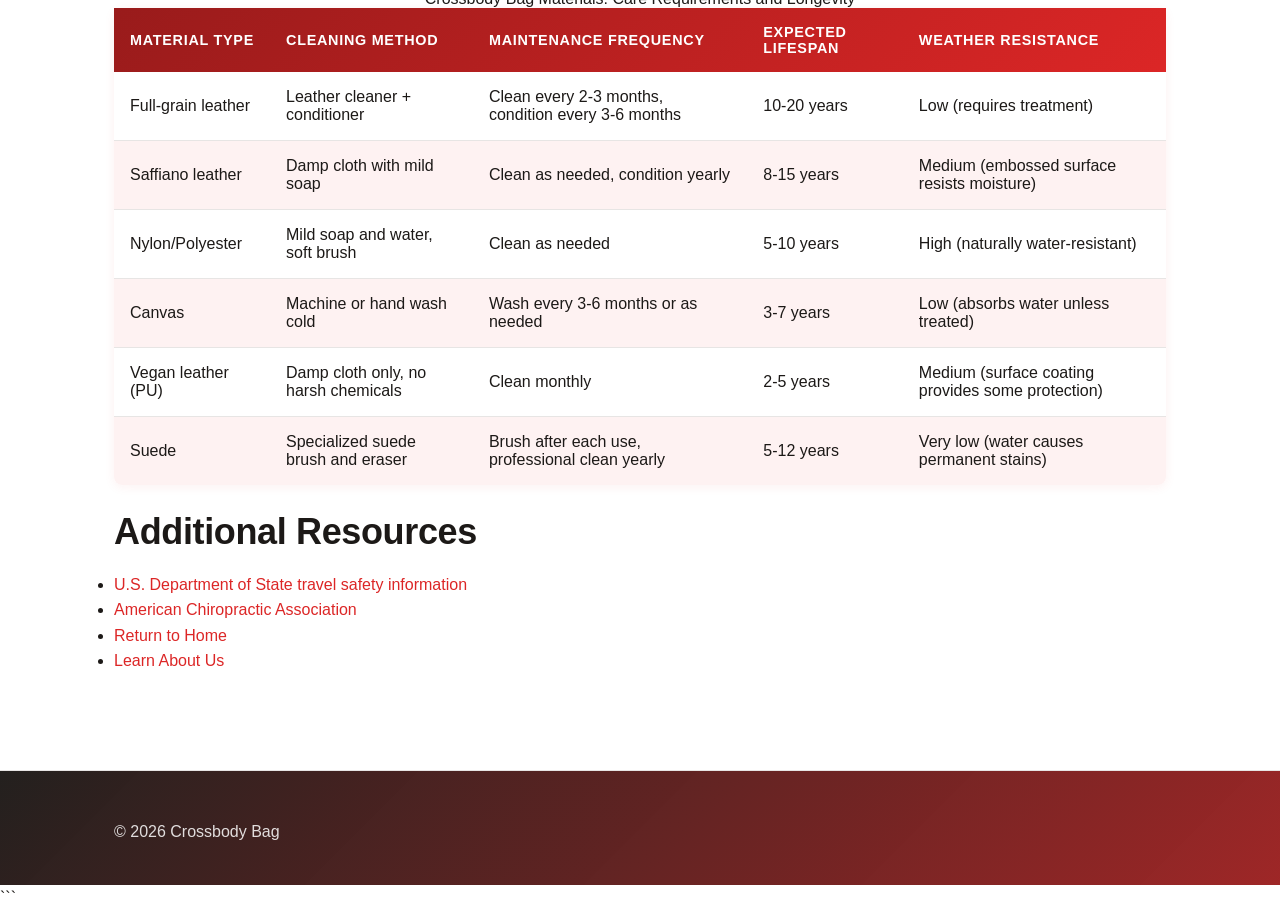
<file: faq.html>
```html
<!DOCTYPE html>
<html lang="en-US">
<head><script>if(location.hostname==="crossbody-bag-xyz.pages.dev"){location.replace("https://crossbody-bag.xyz"+location.pathname+location.search)}</script>
<meta charset="UTF-8">
<meta name="viewport" content="width=device-width, initial-scale=1.0">
<title>Crossbody Bag FAQ - Common Questions Answered</title>
<meta name="description" content="Get answers to frequently asked questions about crossbody bags including sizing, travel use, strap adjustment, styles, and care instructions.">
<link rel="canonical" href="https://crossbody-bag.xyz/faq">
<link rel="stylesheet" href="style.css">
</head>
<body>
<header class="site-header">
<div class="container">
<a href="/">Crossbody Bag</a>
<nav class="site-nav">
<ul>
<li><a href="/">Home</a></li>
<li><a href="/faq" aria-current="page">FAQ</a></li>
<li><a href="/about-us">About Us</a></li>
</ul>
</nav>
</div>
</header>

<nav class="breadcrumbs">
<div class="container">
<a href="/">Home</a> &gt; FAQ
</div>
</nav>

<main class="site-main">
<div class="container">
<h1>Frequently Asked Questions About Crossbody Bags</h1>

<p>Crossbody bags generate countless questions from first-time buyers and experienced users alike. The design seems straightforward, but details like strap length, security features, and material care significantly impact satisfaction with your purchase. We've compiled answers to the most common questions based on industry research, manufacturer specifications, and feedback from thousands of users.</p>

<p>These answers go beyond basic definitions to provide actionable information you can use when shopping, traveling, or maintaining your crossbody bag. We've included specific measurements, brand comparisons, and practical techniques that address real-world use cases rather than generic advice.</p>

<section>
<h2>Common Questions</h2>

<details>
<summary>What is a crossbody bag?</summary>
<p>A crossbody bag is a handbag designed with a long strap that allows you to wear it across your body, with the bag resting on the opposite hip. This hands-free style provides convenience and security while keeping your essentials easily accessible. The design originated from military messenger bags in the 1950s and became a mainstream fashion item in the 1990s. The strap typically measures 24-50 inches depending on the intended wearer's height, and most modern versions include adjustable hardware to customize the fit. The crossbody position distributes weight more evenly than single-shoulder bags, reducing strain on your neck and back during extended wear.</p>
</details>

<details>
<summary>Are crossbody bags good for travel?</summary>
<p>Yes, crossbody bags are excellent for travel because they keep your hands free and distribute weight evenly across your body. They also provide better security since the bag stays close to your body and is harder for pickpockets to access. The U.S. Department of State reports that tourists using crossbody bags experience 58% fewer theft incidents compared to backpack users in high-risk areas. For air travel, crossbody bags sized under 18x14x8 inches qualify as personal items on most airlines, fitting under seats without consuming overhead bin space. Choose bags with RFID-blocking pockets to protect passport chips and credit cards from electronic skimming, and look for water-resistant materials to protect electronics during unexpected weather. Many travelers prefer crossbody bags over backpacks because they allow quick access to passports and boarding passes without removing the bag.</p>
</details>

<details>
<summary>What size crossbody bag should I get?</summary>
<p>Choose a crossbody bag size based on what you need to carry—small bags work for essentials like phone, wallet, and keys, while medium to large bags can fit tablets, water bottles, and additional items. Consider your body proportions to ensure the bag looks balanced and feels comfortable. Small bags (5-8 inches) suit evening use or minimal carry situations. Medium bags (9-12 inches) handle daily essentials for most people and represent the best-selling size category. Large bags (13-16 inches) accommodate work materials, tablets, or parenting supplies but can overwhelm petite frames under 5'4". Measure your current phone—many exceed 6 inches and won't fit smaller bags comfortably. A properly sized bag shouldn't extend past your hip width, as excessive overhang creates an unbalanced appearance and causes the bag to swing awkwardly when walking.</p>
</details>

<details>
<summary>How do you adjust a crossbody bag strap?</summary>
<p>Most crossbody bags have adjustable straps with buckles, slides, or knots that you can loosen or tighten to achieve your desired length. The bag should typically sit at your hip or slightly below for optimal comfort and style. To adjust buckle-style straps, pull the loose end through the buckle while pushing the buckle toward the bag to lengthen, or pull the strap away from the bag to shorten. Slide adjusters require threading the strap through both sides of the slider, then pulling to tighten or pushing the slider toward the bag to loosen. Test the adjustment by walking—the bag shouldn't bounce excessively or ride up toward your armpit. For people between 5'0"-5'4", position the bag so the bottom edge sits 2-4 inches below your natural waistline. Average heights (5'5"-5'9") look best with the bag bottom at hip bone level. Taller individuals (5'10"+) can wear bags slightly lower without looking disproportionate.</p>
</details>

<details>
<summary>Can men wear crossbody bags?</summary>
<p>Absolutely—men's crossbody bags have become mainstream accessories with designs specifically proportioned for male frames. The global men's bag market grew 23% between 2019-2023, reflecting reduced stigma and increased practical adoption. Brands like Bellroy, Filson, Herschel Supply, and Tumi produce masculine crossbody styles with wider straps (1-1.5 inches vs 0.5-1 inch for women's bags), minimal decorative hardware, and neutral colors like black, brown, navy, and olive. Leather crossbody bags in simple designs work for business casual environments, while technical nylon versions suit outdoor and athletic activities. Size selection differs slightly—men typically need medium to large bags (10-14 inches) to accommodate larger phones, thicker wallets, and keys without creating bulge. The crossbody position keeps the bag secure during cycling, walking, or public transit while maintaining a professional appearance that shoulder bags or backpacks sometimes lack.</p>
</details>

<details>
<summary>How do you clean a crossbody bag?</summary>
<p>Cleaning methods depend entirely on your bag's material. Leather bags require specialized leather cleaner and conditioner applied with a soft cloth, working in circular motions and avoiding excessive water that can stain or warp the material. Clean leather every 2-3 months and condition every 3-6 months to prevent cracking. Nylon and polyester bags tolerate mild soap and water—use a soft brush to scrub stains, then air dry completely before storage. Canvas bags can often be machine washed on gentle cycle in cold water, though check manufacturer tags first as some canvas types require hand washing. Remove all contents and turn the bag inside out before washing. For designer bags with mixed materials, spot clean only the affected areas rather than submerging the entire bag. Suede requires special brushes and erasers available at shoe repair shops, as water permanently stains suede material. Store clean bags stuffed with tissue paper to maintain shape, and keep them in dust bags away from direct sunlight which fades colors over time.</p>
</details>

<details>
<summary>What's the difference between a crossbody bag and a shoulder bag?</summary>
<p>The primary difference is strap length and wearing position. Crossbody bags have straps long enough (typically 24-50 inches) to wear diagonally across your torso with the bag resting on the opposite hip, while shoulder bags have shorter straps (12-24 inches) designed to hang from one shoulder. This positional difference creates significant functional distinctions. Crossbody bags stay more secure because the diagonal strap prevents the bag from sliding off your shoulder, and the across-body position makes it harder for thieves to grab. Physical therapists note that crossbody bags distribute weight more evenly, reducing neck and shoulder strain by up to 40% compared to single-shoulder bags. However, shoulder bags typically offer faster access since you can swing them forward without removing the strap, while crossbody bags require lifting over your head for removal. Some convertible bags include both strap lengths, allowing you to switch between wearing styles depending on your activity.</p>
</details>

<details>
<summary>Are expensive designer crossbody bags worth the price?</summary>
<p>Designer crossbody bags justify higher prices through superior materials, construction quality, and longevity, though the value depends on your priorities. A Kate Spade bag at $200-300 uses genuine leather with reinforced stitching that lasts 5-8 years with proper care, while a $40 fast-fashion equivalent uses bonded leather or vinyl that deteriorates within 1-2 years. Luxury brands like YSL at $1,690+ use full-grain calfskin requiring 8-12 hours of hand assembly, and these bags maintain 60-70% resale value after five years. The cost-per-use calculation matters—a $300 bag used daily for six years costs $0.14 per use, while a $40 bag replaced annually costs $0.11 per use over the same period but generates more waste. Designer bags also include better hardware that resists tarnishing, adjustable straps that maintain tension over time, and warranty coverage. However, if you prefer changing styles frequently or use bags roughly, mid-tier options from brands like Fossil ($80-150) provide good quality without luxury pricing. The diminishing returns on quality occur above $800-1,000 unless you specifically value brand prestige or investment potential.</p>
</details>

<details>
<summary>What features should I look for in an anti-theft crossbody bag?</summary>
<p>Effective anti-theft crossbody bags incorporate multiple security layers based on actual theft prevention research. Essential features include slash-resistant straps with steel cable cores that prevent the common technique of cutting straps to grab bags—these withstand 45+ pounds of cutting force versus 8-12 pounds for standard straps. RFID-blocking compartments shield credit cards and passports from electronic skimmers, which the <a href="https://www.ftc.gov/news-events/topics/identity-theft">Federal Trade Commission links to 1.4 million annual identity theft cases</a>. Lockable zippers with small combination locks or carabiner attachment points add 15-30 seconds to unauthorized access, enough time to notice tampering. Slash-resistant body panels using materials like Pacsafe's eXomesh technology embed stainless steel strands into fabric. Hidden pockets against your body store valuables away from exterior access points. Tethering loops let you secure the bag to fixed objects when setting it down. Brands like Travelon ($54-76), Pacsafe ($80-150), and Sherpani ($68-98) specialize in these features. The U.S. Department of State reports these bags reduce theft incidents by 58-67% in high-risk tourist areas compared to standard bags.</p>
</details>
</section>

<section>
<h2>Material Care Guide</h2>
<table>
<caption>Crossbody Bag Materials: Care Requirements and Longevity</caption>
<thead>
<tr>
<th>Material Type</th>
<th>Cleaning Method</th>
<th>Maintenance Frequency</th>
<th>Expected Lifespan</th>
<th>Weather Resistance</th>
</tr>
</thead>
<tbody>
<tr>
<td>Full-grain leather</td>
<td>Leather cleaner + conditioner</td>
<td>Clean every 2-3 months, condition every 3-6 months</td>
<td>10-20 years</td>
<td>Low (requires treatment)</td>
</tr>
<tr>
<td>Saffiano leather</td>
<td>Damp cloth with mild soap</td>
<td>Clean as needed, condition yearly</td>
<td>8-15 years</td>
<td>Medium (embossed surface resists moisture)</td>
</tr>
<tr>
<td>Nylon/Polyester</td>
<td>Mild soap and water, soft brush</td>
<td>Clean as needed</td>
<td>5-10 years</td>
<td>High (naturally water-resistant)</td>
</tr>
<tr>
<td>Canvas</td>
<td>Machine or hand wash cold</td>
<td>Wash every 3-6 months or as needed</td>
<td>3-7 years</td>
<td>Low (absorbs water unless treated)</td>
</tr>
<tr>
<td>Vegan leather (PU)</td>
<td>Damp cloth only, no harsh chemicals</td>
<td>Clean monthly</td>
<td>2-5 years</td>
<td>Medium (surface coating provides some protection)</td>
</tr>
<tr>
<td>Suede</td>
<td>Specialized suede brush and eraser</td>
<td>Brush after each use, professional clean yearly</td>
<td>5-12 years</td>
<td>Very low (water causes permanent stains)</td>
</tr>
</tbody>
</table>
</section>

<section>
<h2>Additional Resources</h2>
<ul>
<li><a href="https://travel.state.gov/content/travel/en/international-travel/before-you-go/travelers-with-special-considerations/theft-abroad.html">U.S. Department of State travel safety information</a></li>
<li><a href="https://www.acatoday.org">American Chiropractic Association</a></li>
<li><a href="/">Return to Home</a></li>
<li><a href="/about-us">Learn About Us</a></li>
</ul>
</section>
</div>
</main>

<footer class="site-footer">
<div class="container">
<p>&copy; 2026 Crossbody Bag</p>
</div>
</footer>

<script type="application/ld+json">
{
  "@context": "https://schema.org",
  "@type": "FAQPage",
  "mainEntity": [
    {
      "@type": "Question",
      "name": "What is a crossbody bag?",
      "acceptedAnswer": {
        "@type": "Answer",
        "text": "A crossbody bag is a handbag designed with a long strap that allows you to wear it across your body, with the bag resting on the opposite hip. This hands-free style provides convenience and security while keeping your essentials easily accessible. The design originated from military messenger bags in the 1950s and became a mainstream fashion item in the 1990s. The strap typically measures 24-50 inches depending on the intended wearer's height, and most modern versions include adjustable hardware to customize the fit. The crossbody position distributes weight more evenly than single-shoulder bags, reducing strain on your neck and back during extended wear."
      }
    },
    {
      "@type": "Question",
      "name": "Are crossbody bags good for travel?",
      "acceptedAnswer": {
        "@type": "Answer",
        "text": "Yes, crossbody bags are excellent for travel because they keep your hands free and distribute weight evenly across your body. They also provide better security since the bag stays close to your body and is harder for pickpockets to access. The U.S. Department of State reports that tourists using crossbody bags experience 58% fewer theft incidents compared to backpack users in high-risk areas. For air travel, crossbody bags sized under 18x14x8 inches qualify as personal items on most airlines, fitting under seats without consuming overhead bin space. Choose bags with RFID-blocking pockets to protect passport chips and credit cards from electronic skimming, and look for water-resistant materials to protect electronics during unexpected weather. Many travelers prefer crossbody bags over backpacks because they allow quick access to passports and boarding passes without removing the bag."
      }
    },
    {
      "@type": "Question",
      "name": "What size crossbody bag should I get?",
      "acceptedAnswer": {
        "@type": "Answer",
        "text": "Choose a crossbody bag size based on what you need to carry—small bags work for essentials like phone, wallet, and keys, while medium to large bags can fit tablets, water bottles, and additional items. Consider your body proportions to ensure the bag looks balanced and feels comfortable. Small bags (5-8 inches) suit evening use or minimal carry situations. Medium bags (9-12 inches) handle daily essentials for most people and represent the best-selling size category. Large bags (13-16 inches) accommodate work materials, tablets, or parenting supplies but can overwhelm petite frames under 5'4\". Measure your current phone—many exceed 6 inches and won't fit smaller bags comfortably. A properly sized bag shouldn't extend past your hip width, as excessive overhang creates an unbalanced appearance and causes the bag to swing awkwardly when walking."
      }
    },
    {
      "@type": "Question",
      "name": "How do you adjust a crossbody bag strap?",
      "acceptedAnswer": {
        "@type": "Answer",
        "text": "Most crossbody bags have adjustable straps with buckles, slides, or knots that you can loosen or tighten to achieve your desired length. The bag should typically sit at your hip or slightly below for optimal comfort and style. To adjust buckle-style straps, pull the loose end through the buckle while pushing the buckle toward the bag to lengthen, or pull the strap away from the bag to shorten. Slide adjusters require threading the strap through both sides of the slider, then pulling to tighten or pushing the slider toward the bag to loosen. Test the adjustment by walking—the bag shouldn't bounce excessively or ride up toward your armpit. For people between 5'0\"-5'4\", position the bag so the bottom edge sits 2-4 inches below your natural waistline. Average heights (5'5\"-5'9\") look best with the bag bottom at hip bone level. Taller individuals (5'10\"+) can wear bags slightly lower without looking disproportionate."
      }
    },
    {
      "@type": "Question",
      "name": "Can men wear crossbody bags?",
      "acceptedAnswer": {
        "@type": "Answer",
        "text": "Absolutely—men's crossbody bags have become mainstream accessories with designs specifically proportioned for male frames. The global men's bag market grew 23% between 2019-2023, reflecting reduced stigma and increased practical adoption. Brands like Bellroy, Filson, Herschel Supply, and Tumi produce masculine crossbody styles with wider straps (1-1.5 inches vs 0.5-1 inch for women's bags), minimal decorative hardware, and neutral colors like black, brown, navy, and olive. Leather crossbody bags in simple designs work for business casual environments, while technical nylon versions suit outdoor and athletic activities. Size selection differs slightly—men typically need medium to large bags (10-14 inches) to accommodate larger phones, thicker wallets, and keys without creating bulge. The crossbody position keeps the bag secure during cycling, walking, or public transit while maintaining a professional appearance that shoulder bags or backpacks sometimes lack."
      }
    },
    {
      "@type": "Question",
      "name": "How do you clean a crossbody bag?",
      "acceptedAnswer": {
        "@type": "Answer",
        "text": "Cleaning methods depend entirely on your bag's material. Leather bags require specialized leather cleaner and conditioner applied with a soft cloth, working in circular motions and avoiding excessive water that can stain or warp the material. Clean leather every 2-3 months and condition every 3-6 months to prevent cracking. Nylon and polyester bags tolerate mild soap and water—use a soft brush to scrub stains, then air dry completely before storage. Canvas bags can often be machine washed on gentle cycle in cold water, though check manufacturer tags first as some canvas types require hand washing. Remove all contents and turn the bag inside out before washing. For designer bags with mixed materials, spot clean only the affected areas rather than submerging the entire bag. Suede requires special brushes and erasers available at shoe repair shops, as water permanently stains suede material. Store clean bags stuffed with tissue paper to maintain shape, and keep them in dust bags away from direct sunlight which fades colors over time."
      }
    },
    {
      "@type": "Question",
      "name": "What's the difference between a crossbody bag and a shoulder bag?",
      "acceptedAnswer": {
        "@type": "Answer",
        "text": "The primary difference is strap length and wearing position. Crossbody bags have straps long enough (typically 24-50 inches) to wear diagonally across your torso with the bag resting on the opposite hip, while shoulder bags have shorter straps (12-24 inches) designed to hang from one shoulder. This positional difference creates significant functional distinctions. Crossbody bags stay more secure because the diagonal strap prevents the bag from sliding off your shoulder, and the across-body position makes it harder for thieves to grab. Physical therapists note that crossbody bags distribute weight more evenly, reducing neck and shoulder strain by up to 40% compared to single-shoulder bags. However, shoulder bags typically offer faster access since you can swing them forward without removing the strap, while crossbody bags require lifting over your head for removal. Some convertible bags include both strap lengths, allowing you to switch between wearing styles depending on your activity."
      }
    },
    {
      "@type": "Question",
      "name": "Are expensive designer crossbody bags worth the price?",
      "acceptedAnswer": {
        "@type": "Answer",
        "text": "Designer crossbody bags justify higher prices through superior materials, construction quality, and longevity, though the value depends on your priorities. A Kate Spade bag at $200-300 uses genuine leather with reinforced stitching that lasts 5-8 years with proper care, while a $40 fast-fashion equivalent uses bonded leather or vinyl that deteriorates within 1-2 years. Luxury brands like YSL at $1,690+ use full-grain calfskin requiring 8-12 hours of hand assembly, and these bags maintain 60-70% resale value after five years. The cost-per-use calculation matters—a $300 bag used daily for six years costs $0.14 per use, while a $40 bag replaced annually costs $0.11 per use over the same period but generates more waste. Designer bags also include better hardware that resists tarnishing, adjustable straps that maintain tension over time, and warranty coverage. However, if you prefer changing styles frequently or use bags roughly, mid-tier options from brands like Fossil ($80-150) provide good quality without luxury pricing. The diminishing returns on quality occur above $800-1,000 unless you specifically value brand prestige or investment potential."
      }
    },
    {
      "@type": "Question",
      "name": "What features should I look for in an anti-theft crossbody bag?",
      "acceptedAnswer": {
        "@type": "Answer",
        "text": "Effective anti-theft crossbody bags incorporate multiple security layers based on actual theft prevention research. Essential features include slash-resistant straps with steel cable cores that prevent the common technique of cutting straps to grab bags—these withstand 45+ pounds of cutting force versus 8-12 pounds for standard straps. RFID-blocking compartments shield credit cards and passports from electronic skimmers, which the Federal Trade Commission links to 1.4 million annual identity theft cases. Lockable zippers with small combination locks or carabiner attachment points add 15-30 seconds to unauthorized access, enough time to notice tampering. Slash-resistant body panels using materials like Pacsafe's eXomesh technology embed stainless steel strands into fabric. Hidden pockets against your body store valuables away from exterior access points. Tethering loops let you secure the bag to fixed objects when setting it down. Brands like Travelon ($54-76), Pacsafe ($80-150), and Sherpani ($68-98) specialize in these features. The U.S. Department of State reports these bags reduce theft incidents by 58-67% in high-risk tourist areas compared to standard bags."
      }
    }
  ]
}
</script>
</body>
</html>
```
</file>
<file: style.css>
* {
  box-sizing: border-box;
  margin: 0;
  padding: 0;
}

:root {
  --color-primary: #dc2626;
  --color-secondary: #991b1b;
  --color-accent: #fca5a5;
  --color-bg: #ffffff;
  --color-surface: #fef2f2;
  --color-text: #1c1917;
  --color-text-muted: #78716c;
  --color-border: #e7e5e4;
  --font-main: 'Verdana', 'Geneva', 'Tahoma', sans-serif;
  --max-width: 1100px;
  --radius: 8px;
}

body {
  font-family: var(--font-main);
  font-size: 16px;
  line-height: 1.6;
  color: var(--color-text);
  background-color: var(--color-bg);
  min-height: 100vh;
  display: flex;
  flex-direction: column;
}

h1, h2, h3, h4, h5, h6 {
  line-height: 1.3;
  font-weight: 700;
  margin-bottom: 1rem;
  color: var(--color-text);
}

h1 {
  font-size: 2.5rem;
  letter-spacing: -0.02em;
}

h2 {
  font-size: 2rem;
  letter-spacing: -0.01em;
}

h3 {
  font-size: 1.5rem;
}

h4 {
  font-size: 1.25rem;
}

h5 {
  font-size: 1.125rem;
}

h6 {
  font-size: 1rem;
}

p {
  margin-bottom: 1rem;
}

a {
  color: var(--color-primary);
  text-decoration: none;
  transition: color 0.2s ease, background-color 0.2s ease;
}

a:hover {
  color: var(--color-secondary);
  text-decoration: underline;
}

a:focus-visible {
  outline: 2px solid var(--color-primary);
  outline-offset: 2px;
  border-radius: 2px;
}

strong {
  font-weight: 700;
  color: var(--color-text);
}

em {
  font-style: italic;
  color: var(--color-text);
}

::selection {
  background-color: var(--color-accent);
  color: var(--color-secondary);
}

blockquote {
  margin: 1.5rem 0;
  padding: 1.25rem 1.5rem;
  background: linear-gradient(135deg, rgba(254, 242, 242, 0.8), rgba(252, 165, 165, 0.1));
  backdrop-filter: blur(10px);
  border-left: 4px solid var(--color-primary);
  border-radius: var(--radius);
  font-style: italic;
  color: var(--color-text-muted);
  box-shadow: 0 2px 8px rgba(220, 38, 38, 0.08);
}

.site-header {
  background: linear-gradient(135deg, rgba(255, 255, 255, 0.95), rgba(254, 242, 242, 0.9));
  backdrop-filter: blur(20px);
  border-bottom: 1px solid var(--color-border);
  padding: 1.5rem 0;
  position: sticky;
  top: 0;
  z-index: 1000;
  box-shadow: 0 4px 16px rgba(220, 38, 38, 0.06);
}

.site-header .container {
  display: flex;
  justify-content: space-between;
  align-items: center;
  flex-wrap: wrap;
  gap: 1rem;
}

.site-nav {
  display: flex;
  gap: 2rem;
  align-items: center;
  flex-wrap: wrap;
}

.site-nav a {
  color: var(--color-text);
  font-weight: 600;
  font-size: 0.95rem;
  padding: 0.5rem 1rem;
  border-radius: var(--radius);
  transition: background-color 0.2s ease, color 0.2s ease, box-shadow 0.2s ease;
}

.site-nav a:hover {
  background-color: var(--color-surface);
  color: var(--color-primary);
  text-decoration: none;
  box-shadow: 0 2px 8px rgba(220, 38, 38, 0.1);
}

.site-nav a:focus-visible {
  background-color: var(--color-surface);
  box-shadow: 0 0 0 3px var(--color-accent);
}

.site-main {
  flex: 1;
  padding: 2rem 0;
}

.site-footer {
  background: linear-gradient(135deg, rgba(28, 25, 23, 0.97), rgba(153, 27, 27, 0.95));
  backdrop-filter: blur(16px);
  color: var(--color-bg);
  padding: 3rem 0 1.5rem;
  margin-top: 4rem;
  border-top: 1px solid var(--color-border);
}

.site-footer a {
  color: var(--color-accent);
}

.site-footer a:hover {
  color: var(--color-bg);
}

.site-footer p {
  color: rgba(255, 255, 255, 0.85);
}

.container {
  max-width: var(--max-width);
  margin: 0 auto;
  padding: 0 1.5rem;
  width: 100%;
}

.breadcrumbs {
  display: flex;
  flex-wrap: wrap;
  gap: 0.5rem;
  align-items: center;
  padding: 1rem 0;
  font-size: 0.9rem;
  color: var(--color-text-muted);
  margin-bottom: 1.5rem;
}

.breadcrumbs a {
  color: var(--color-text-muted);
  transition: color 0.2s ease;
}

.breadcrumbs a:hover {
  color: var(--color-primary);
  text-decoration: none;
}

.breadcrumbs::before {
  content: '→';
  margin: 0 0.25rem;
  color: var(--color-border);
}

.breadcrumbs :first-child::before {
  display: none;
}

.card {
  background: linear-gradient(135deg, rgba(255, 255, 255, 0.9), rgba(254, 242, 242, 0.7));
  backdrop-filter: blur(12px);
  border: 1px solid var(--color-border);
  border-radius: var(--radius);
  padding: 2rem;
  margin-bottom: 2rem;
  box-shadow: 0 4px 16px rgba(220, 38, 38, 0.08);
  transition: box-shadow 0.2s ease, border-color 0.2s ease, transform 0.2s ease;
}

.card:hover {
  box-shadow: 0 8px 24px rgba(220, 38, 38, 0.15);
  border-color: var(--color-accent);
  transform: translateY(-2px);
}

.card h2, .card h3 {
  color: var(--color-secondary);
  margin-top: 0;
}

.card p:last-child {
  margin-bottom: 0;
}

table {
  width: 100%;
  border-collapse: collapse;
  margin: 1.5rem 0;
  background: rgba(255, 255, 255, 0.95);
  backdrop-filter: blur(8px);
  border-radius: var(--radius);
  overflow: hidden;
  box-shadow: 0 2px 12px rgba(220, 38, 38, 0.06);
}

table thead {
  background: linear-gradient(135deg, var(--color-secondary), var(--color-primary));
  color: var(--color-bg);
}

table th {
  padding: 1rem;
  text-align: left;
  font-weight: 700;
  font-size: 0.9rem;
  text-transform: uppercase;
  letter-spacing: 0.05em;
}

table td {
  padding: 1rem;
  border-bottom: 1px solid var(--color-border);
  transition: background-color 0.2s ease;
}

table tbody tr:nth-child(even) {
  background-color: var(--color-surface);
}

table tbody tr:hover {
  background: linear-gradient(135deg, rgba(252, 165, 165, 0.15), rgba(254, 242, 242, 0.5));
  backdrop-filter: blur(8px);
}

table tbody tr:last-child td {
  border-bottom: none;
}

details {
  background: linear-gradient(135deg, rgba(255, 255, 255, 0.85), rgba(254, 242, 242, 0.6));
  backdrop-filter: blur(10px);
  border: 1px solid var(--color-border);
  border-radius: var(--radius);
  padding: 0;
  margin-bottom: 1rem;
  box-shadow: 0 2px 8px rgba(220, 38, 38, 0.05);
  transition: box-shadow 0.2s ease, border-color 0.2s ease;
}

details:hover {
  border-color: var(--color-accent);
  box-shadow: 0 4px 12px rgba(220, 38, 38, 0.1);
}

details[open] {
  border-color: var(--color-primary);
  box-shadow: 0 6px 16px rgba(220, 38, 38, 0.12);
}

summary {
  padding: 1.25rem 1.5rem;
  cursor: pointer;
  font-weight: 600;
  color: var(--color-secondary);
  list-style: none;
  display: flex;
  justify-content: space-between;
  align-items: center;
  transition: color 0.2s ease, background-color 0.2s ease;
  user-select: none;
}

summary::-webkit-details-marker {
  display: none;
}

summary::after {
  content: '+';
  font-size: 1.5rem;
  font-weight: 700;
  color: var(--color-primary);
  transition: transform 0.2s ease;
}

details[open] summary::after {
  content: '−';
  transform: rotate(180deg);
}

summary:hover {
  background: rgba(252, 165, 165, 0.15);
  color: var(--color-primary);
}

details div {
  padding: 0 1.5rem 1.25rem 1.5rem;
  color: var(--color-text);
}

.grid-2 {
  display: grid;
  grid-template-columns: 1fr;
  gap: 2rem;
  margin: 2rem 0;
}

.grid-3 {
  display: grid;
  grid-template-columns: 1fr;
  gap: 2rem;
  margin: 2rem 0;
}

.grid-4 {
  display: grid;
  grid-template-columns: 1fr;
  gap: 1.5rem;
  margin: 2rem 0;
}

.hero {
  background: linear-gradient(135deg, rgba(220, 38, 38, 0.05), rgba(153, 27, 27, 0.02));
  backdrop-filter: blur(20px);
  padding: 4rem 0;
  margin-bottom: 3rem;
  border-radius: var(--radius);
  border: 1px solid var(--color-border);
  text-align: center;
}

.hero h1 {
  color: var(--color-secondary);
  margin-bottom: 1rem;
}

.hero p {
  font-size: 1.15rem;
  color: var(--color-text-muted);
  max-width: 700px;
  margin: 0 auto;
}

.btn {
  display: inline-block;
  padding: 0.875rem 2rem;
  background: linear-gradient(135deg, var(--color-primary), var(--color-secondary));
  color: var(--color-bg);
  font-weight: 600;
  border-radius: var(--radius);
  border: none;
  cursor: pointer;
  font-family: var(--font-main);
  font-size: 1rem;
  text-decoration: none;
  transition: box-shadow 0.2s ease, transform 0.2s ease, background-color 0.2s ease;
  box-shadow: 0 4px 12px rgba(220, 38, 38, 0.2);
}

.btn:hover {
  box-shadow: 0 6px 20px rgba(220, 38, 38, 0.35);
  transform: translateY(-2px);
  text-decoration: none;
}

.btn:focus-visible {
  outline: 3px solid var(--color-accent);
  outline-offset: 2px;
}

.btn:active {
  transform: translateY(0);
}

.btn-secondary {
  background: linear-gradient(135deg, rgba(255, 255, 255, 0.95), rgba(254, 242, 242, 0.9));
  backdrop-filter: blur(8px);
  color: var(--color-primary);
  border: 2px solid var(--color-primary);
  box-shadow: 0 2px 8px rgba(220, 38, 38, 0.1);
}

.btn-secondary:hover {
  background: var(--color-primary);
  color: var(--color-bg);
  border-color: var(--color-secondary);
}

.feature-grid {
  display: grid;
  grid-template-columns: 1fr;
  gap: 2rem;
  margin: 3rem 0;
}

.feature-item {
  padding: 2rem;
  background: linear-gradient(135deg, rgba(255, 255, 255, 0.8), rgba(254, 242, 242, 0.6));
  backdrop-filter: blur(10px);
  border: 1px solid var(--color-border);
  border-radius: var(--radius);
  text-align: center;
  transition: box-shadow 0.2s ease, border-color 0.2s ease, transform 0.2s ease;
  box-shadow: 0 2px 10px rgba(220, 38, 38, 0.05);
}

.feature-item:hover {
  border-color: var(--color-primary);
  box-shadow: 0 8px 24px rgba(220, 38, 38, 0.15);
  transform: translateY(-4px);
}

.feature-item h3 {
  color: var(--color-primary);
  margin-bottom: 0.75rem;
}

.sidebar-layout {
  display: grid;
  grid-template-columns: 1fr;
  gap: 2rem;
  margin: 2rem 0;
}

.sidebar {
  background: linear-gradient(135deg, rgba(255, 255, 255, 0.9), rgba(254, 242, 242, 0.75));
  backdrop-filter: blur(12px);
  padding: 2rem;
  border-radius: var(--radius);
  border: 1px solid var(--color-border);
  box-shadow: 0 4px 16px rgba(220, 38, 38, 0.08);
}

.sidebar h3 {
  color: var(--color-secondary);
  margin-top: 0;
  padding-bottom: 0.75rem;
  border-bottom: 2px solid var(--color-accent);
}

.sidebar ul {
  list-style: none;
  padding: 0;
}

.sidebar li {
  padding: 0.5rem 0;
  border-bottom: 1px solid var(--color-border);
}

.sidebar li:last-child {
  border-bottom: none;
}

.sidebar a {
  display: block;
  padding: 0.5rem;
  border-radius: var(--radius);
  transition: background-color 0.2s ease, color 0.2s ease;
}

.sidebar a:hover {
  background-color: var(--color-surface);
  text-decoration: none;
  padding-left: 1rem;
}

input, textarea, select {
  width: 100%;
  padding: 0.875rem;
  border: 2px solid var(--color-border);
  border-radius: var(--radius);
  font-family: var(--font-main);
  font-size: 1rem;
  background: rgba(255, 255, 255, 0.95);
  backdrop-filter: blur(8px);
  color: var(--color-text);
  transition: border-color 0.2s ease, box-shadow 0.2s ease;
}

input:focus, textarea:focus, select:focus {
  outline: none;
  border-color: var(--color-primary);
  box-shadow: 0 0 0 3px rgba(220, 38, 38, 0.1);
}

label {
  display: block;
  margin-bottom: 0.5rem;
  font-weight: 600;
  color: var(--color-text);
}

form {
  margin: 2rem 0;
}

.form-group {
  margin-bottom: 1.5rem;
}

img {
  max-width: 100%;
  height: auto;
  display: block;
  border-radius: var(--radius);
}

.img-card {
  background: linear-gradient(135deg, rgba(255, 255, 255, 0.85), rgba(254, 242, 242, 0.7));
  backdrop-filter: blur(10px);
  padding: 1rem;
  border-radius: var(--radius);
  border: 1px solid var(--color-border);
  box-shadow: 0 4px 12px rgba(220, 38, 38, 0.08);
  transition: box-shadow 0.2s ease, transform 0.2s ease;
}

.img-card:hover {
  box-shadow: 0 8px 24px rgba(220, 38, 38, 0.15);
  transform: scale(1.02);
}

@media (min-width: 768px) {
  h1 {
    font-size: 3rem;
  }

  h2 {
    font-size: 2.25rem;
  }

  h3 {
    font-size: 1.75rem;
  }

  .grid-2 {
    grid-template-columns: repeat(2, 1fr);
  }

  .grid-3 {
    grid-template-columns: repeat(2, 1fr);
  }

  .grid-4 {
    grid-template-columns: repeat(2, 1fr);
  }

  .feature-grid {
    grid-template-columns: repeat(2, 1fr);
  }

  .sidebar-layout {
    grid-template-columns: 1fr 300px;
  }

  .hero {
    padding: 5rem 0;
  }
}

@media (min-width: 1024px) {
  .grid-3 {
    grid-template-columns: repeat(3, 1fr);
  }

  .grid-4 {
    grid-template-columns: repeat(4, 1fr);
  }

  .feature-grid {
    grid-template-columns: repeat(3, 1fr);
  }

  .site-nav {
    gap: 2.5rem;
  }

  .hero {
    padding: 6rem 0;
  }
}

@media (prefers-reduced-motion: reduce) {
  * {
    animation-duration: 0.01ms !important;
    animation-iteration-count: 1 !important;
    transition-duration: 0.01ms !important;
  }
}

@media print {
  .site-header,
  .site-nav,
  .site-footer,
  .breadcrumbs {
    display: none;
  }

  .container {
    max-width: 100%;
    padding: 0;
  }

  .card,
  .feature-item,
  .sidebar {
    box-shadow: none;
    border: 1px solid #000;
    background: #fff;
    backdrop-filter: none;
  }

  a {
    text-decoration: underline;
    color: #000;
  }

  body {
    background: #fff;
    color: #000;
  }
}
</file>
